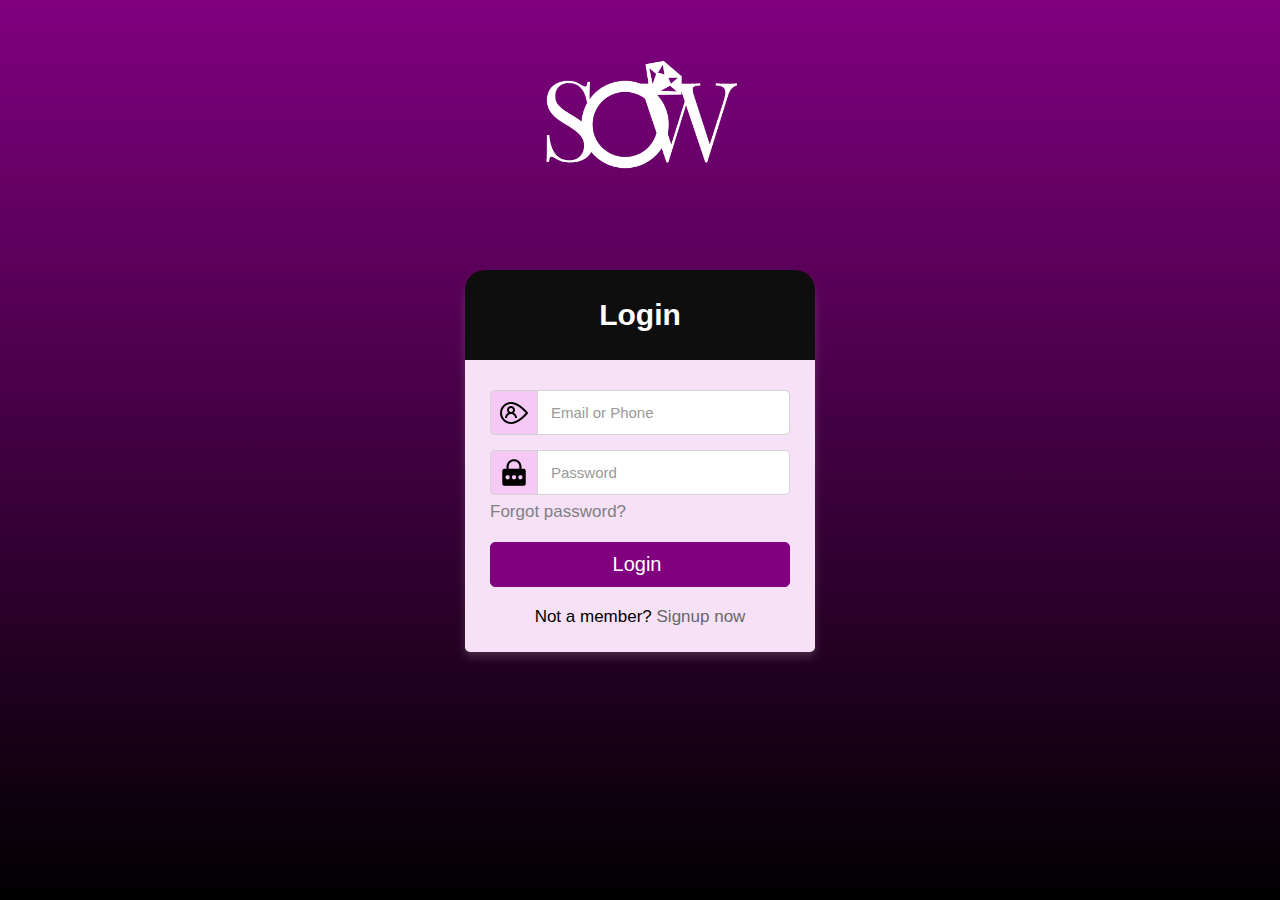
<file: index.html>
<!DOCTYPE html>
<html lang="en">
<head>
    <meta charset="UTF-8">
    <meta name="viewport" content="width=device-width, initial-scale=1.0">
    <title>Samuel Olayinka Gallery</title>
    <link rel="stylesheet" href="styles.css">
</head>
<body>
    
    <!-- this is for the header -->
    <div id="header"><img src="images/logo.png" alt="The comapny logo" width="300px"></div>

    <!-- this is for the login container -->

    <div class="container">
        <div class="wrapper">
            <div class="title"><span>Login</span></div>
            <form action="#">
                <div class="row">
                    <i><img src="username-icon/user-2.png"></i>
                    <input type="email" placeholder="Email or Phone" required>
                </div>
                <div class="row">
                    <i><img src="password-icon/pass-icon-2.png"></i>
                    <input type="password" placeholder="Password" required>
                </div>
                <div class="pass"><a href="#">Forgot password?</a></div>
                <div class="row button">
                    <input type="submit" value="Login">
                </div>
                <div class="signup-link">Not a member? <a href="signup page.html">Signup now</a></div>
            </form>
        </div>
    </div>
</body>
</html>
</file>
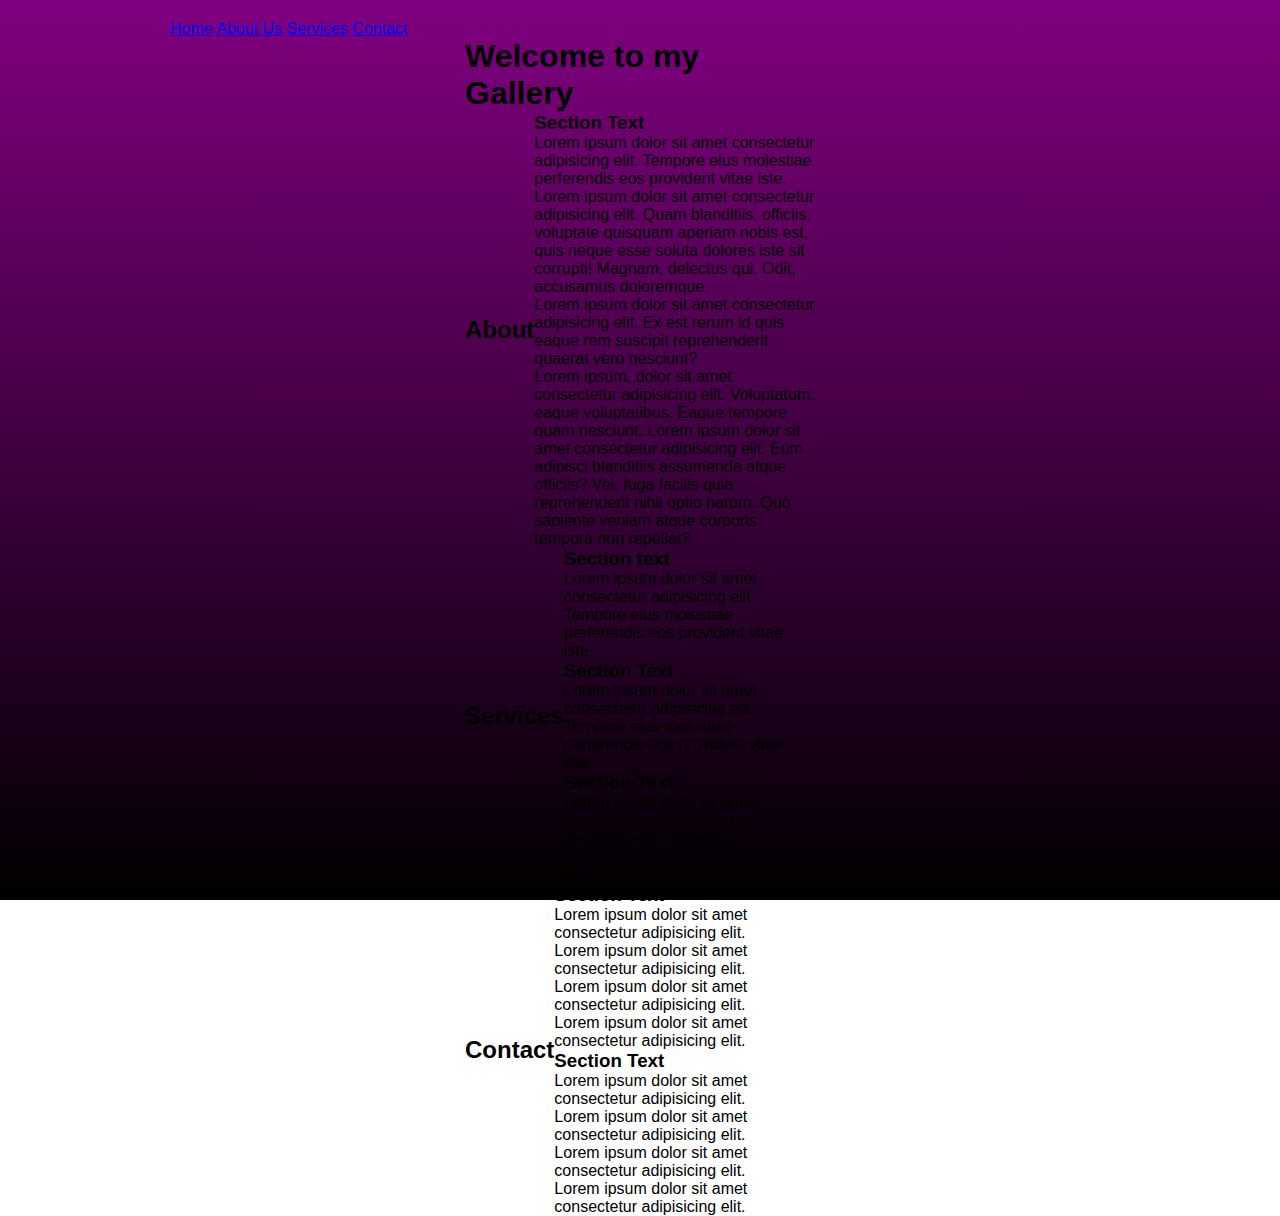
<file: homepage.html>
<!DOCTYPE html>
<html lang="en">
<head>
    <meta charset="UTF-8">
    <meta name="viewport" content="width=device-width, initial-scale=1.0">
    <link rel="stylesheet" href="styles.css">
    <title>Homepage!</title>
</head>
<body>
    <header>
        <nav>
          <a href="#home" class="active">Home</a>
          <a href="#about">About Us</a>
          <a href="#services">Services</a>
          <a href="#contact">Contact</a>
        </nav>
    </header>
    <section id="home">
        <div class="container reveal">
          <h1>Welcome to my Gallery</h1>
        </div>
    </section>
    <section id="about">
        <div class="container reveal">
          <h2>About</h2>
          <div class="text-container">
            <div class="text-box">
              <h3>Section Text</h3>
              <p>
                Lorem ipsum dolor sit amet consectetur adipisicing elit. Tempore
                eius molestiae perferendis eos provident vitae iste. Lorem ipsum
                dolor sit amet consectetur adipisicing elit. Quam blanditiis,
                officiis, voluptate quisquam aperiam nobis est, quis neque esse
                soluta dolores iste sit corrupti! Magnam, delectus qui. Odit,
                accusamus doloremque.
              </p>
              <p>
                Lorem ipsum dolor sit amet consectetur adipisicing elit. Ex est
                rerum id quis eaque rem suscipit reprehenderit quaerat vero
                nesciunt?
              </p>
              <p>
                Lorem ipsum, dolor sit amet consectetur adipisicing elit.
                Voluptatum, eaque voluptatibus. Eaque tempore quam nesciunt. Lorem
                ipsum dolor sit amet consectetur adipisicing elit. Eum adipisci
                blanditiis assumenda atque officiis? Vel, fuga facilis quia
                reprehenderit nihil optio harum. Quo sapiente veniam atque
                corporis tempora non repellat?
              </p>
            </div>
          </div>
        </div>
    </section>
    <section id="services">
        <div class="container reveal">
          <h2>Services</h2>
          <div class="text-container">
            <div class="text-box">
              <h3>Section text</h3>
              <p>
                Lorem ipsum dolor sit amet consectetur adipisicing elit. Tempore
                eius molestiae perferendis eos provident vitae iste.
              </p>
            </div>
            <div class="text-box">
              <h3>Section Text</h3>
              <p>
                Lorem ipsum dolor sit amet consectetur adipisicing elit. Tempore
                eius molestiae perferendis eos provident vitae iste.
              </p>
            </div>
            <div class="text-box">
              <h3>Section Text</h3>
              <p>
                Lorem ipsum dolor sit amet consectetur adipisicing elit. Tempore
                eius molestiae perferendis eos provident vitae iste.
              </p>
            </div>
          </div>
        </div>
    </section>
    <section id="contact">
        <div class="container reveal">
          <h2>Contact</h2>
          <div class="text-container">
            <div class="text-box">
              <h3>Section Text</h3>
              <p>Lorem ipsum dolor sit amet consectetur adipisicing elit.</p>
              <p>Lorem ipsum dolor sit amet consectetur adipisicing elit.</p>
              <p>Lorem ipsum dolor sit amet consectetur adipisicing elit.</p>
              <p>Lorem ipsum dolor sit amet consectetur adipisicing elit.</p>
            </div>
            <div class="text-box">
              <h3>Section Text</h3>
              <p>Lorem ipsum dolor sit amet consectetur adipisicing elit.</p>
              <p>Lorem ipsum dolor sit amet consectetur adipisicing elit.</p>
              <p>Lorem ipsum dolor sit amet consectetur adipisicing elit.</p>
              <p>Lorem ipsum dolor sit amet consectetur adipisicing elit.</p>
            </div>
          </div>
        </div>
    </section>
</body>
</html>
</file>
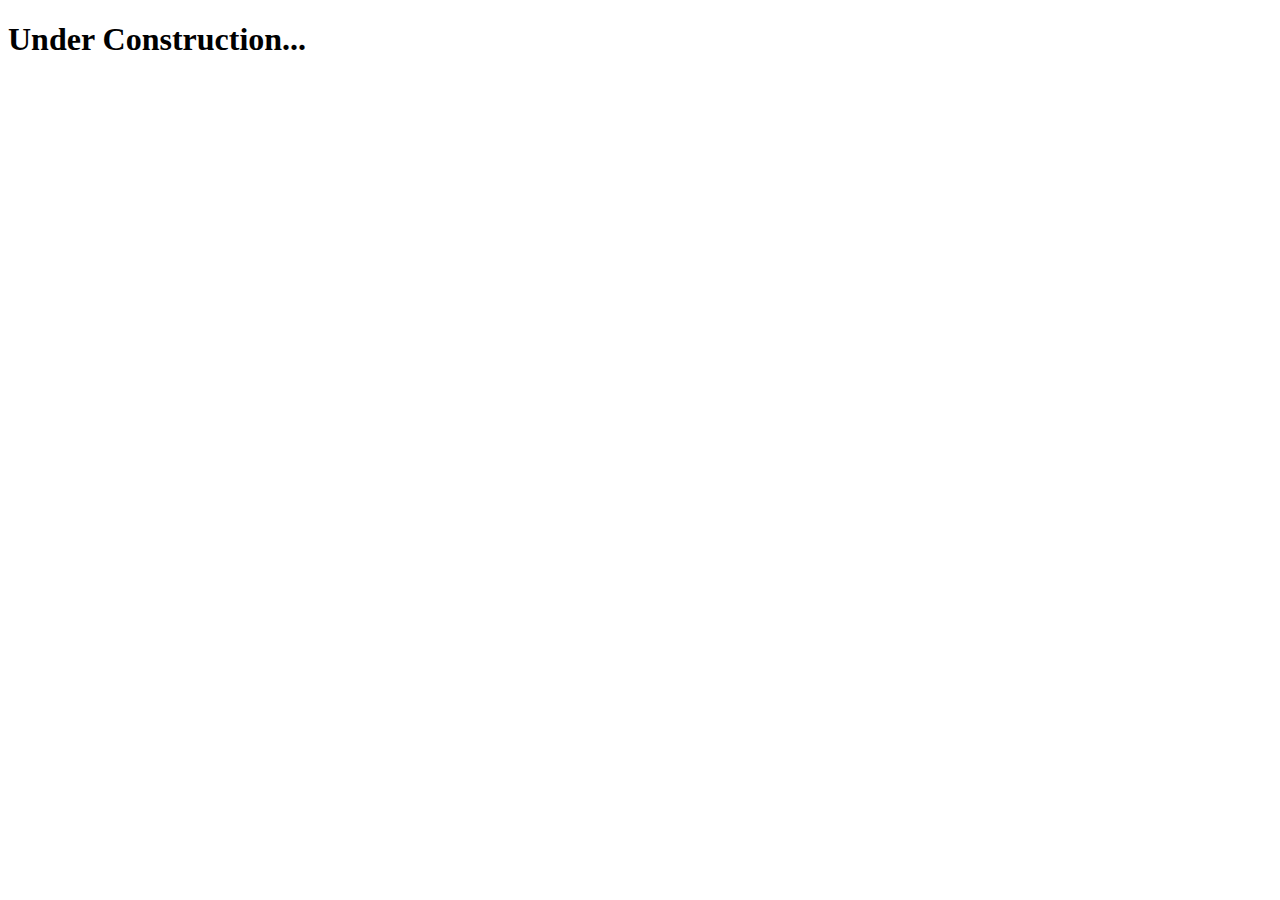
<file: signup page.html>
<!DOCTYPE html>
<html lang="en">
<head>
    <meta charset="UTF-8">
    <meta name="viewport" content="width=device-width, initial-scale=1.0">
    <title>Signup</title>
</head>
<body>
    <div class="wrapper">
        <div class="container">
            <!-- pending work! -->
            <h1>Under Construction...</h1>
            <!-- <div>Signup Here!</div>
            <form>
                <div>Full Name: <input type="text" required></div>
                <div>Age: <input type="number" min="13" required></div>
                <div></div>
            </form> -->
        </div>
    </div>
</body>
</html>
</file>
<file: styles.css>
* {
    padding: auto;
    margin: auto;
    font-family: Arial, Helvetica, sans-serif;
    box-sizing: border-box;
}
/* styling the body */
body {
    height: 100vh;
    overflow: hidden;
    max-width: 960px;
    min-width: 100px;
    margin: auto;
    background: linear-gradient(purple, black);
    background-repeat: no-repeat;
    padding: 20px 10px;
}

/* the class .header */
#header {
    display: flex;
    opacity: 100%;
    margin-top: -50px;
}
/* styling the class .container */
.container{
    display: flex;
    min-width: 100px;
    max-width: 350px;
    align-items: center;
}

.wrapper{
    width: 100%;
    background: #fff;
    border-radius: 25px 25px 5px 5px;
    box-shadow: 0px 5px 10px 0px rgba(236, 211, 211, 0.2);
    background-color: rgb(246, 225, 246);
}

.wrapper .title{
    height: 90px;
    background: #0f0e0e;
    border-radius:20px 20px 0 0;
    color: #fff;
    font-size: 30px;
    font-weight: 600;
    display: flex;
    align-items: center;
    justify-content: center;
}

.wrapper form{
    padding: 30px 25px 25px 25px;
}
.wrapper form .row{
    height: 45px;
    margin-bottom: 15px;
    position: relative;
}
.wrapper form .row input{
    height: 100%;
    width: 100%;
    outline: none;
    padding-left: 60px;
    border-radius: 5px;
    border: 1px solid lightgrey;
    font-size: 15px;
    transition: all 0.1s ease;
}
form .row input::placeholder{
    color: #999;
    font-family: 'Lucida Sans', 'Lucida Sans Regular', 'Lucida Grande', 'Lucida Sans Unicode', Geneva, Verdana, sans-serif;
}
.wrapper form .row i{
    position: absolute;
    width: 48px;
    height: 100%;
    background: rgb(245, 200, 245);
    border: 1px solid lightgrey;
    border-radius: 5px 0 0 5px;
    display: flex;
    align-items: center;
    justify-content: center;
}
.wrapper form .pass{
    margin: -8px 0 20px 0;
}
.wrapper form .pass a{
    color: gray;
    font-size: 17px;
    text-decoration: none;
}
  .wrapper form .pass a:hover{
    text-decoration: underline;
}
.wrapper form .button input{
    color: #fff;
    font-size: 20px;
    font-weight: 500;
    padding-left: 0px;
    background: purple;
    border: 1px solid purple;
    cursor: pointer;
}
form .button input:hover{
    background: rgb(4, 199, 4);
    color: #fff;
    transition: 0.2s ease-out;
    letter-spacing: 3px;
}
  .wrapper form .signup-link{
    text-align: center;
    margin-top: 20px;
    font-size: 17px;
}
.wrapper form .signup-link a{
    color: #686868;
    text-decoration: none;
}
  form .signup-link a:hover{
    text-decoration: underline;
}

@media (min-width: 320px){

}

@media screen and (max-width: 1201px) {

}
</file>
